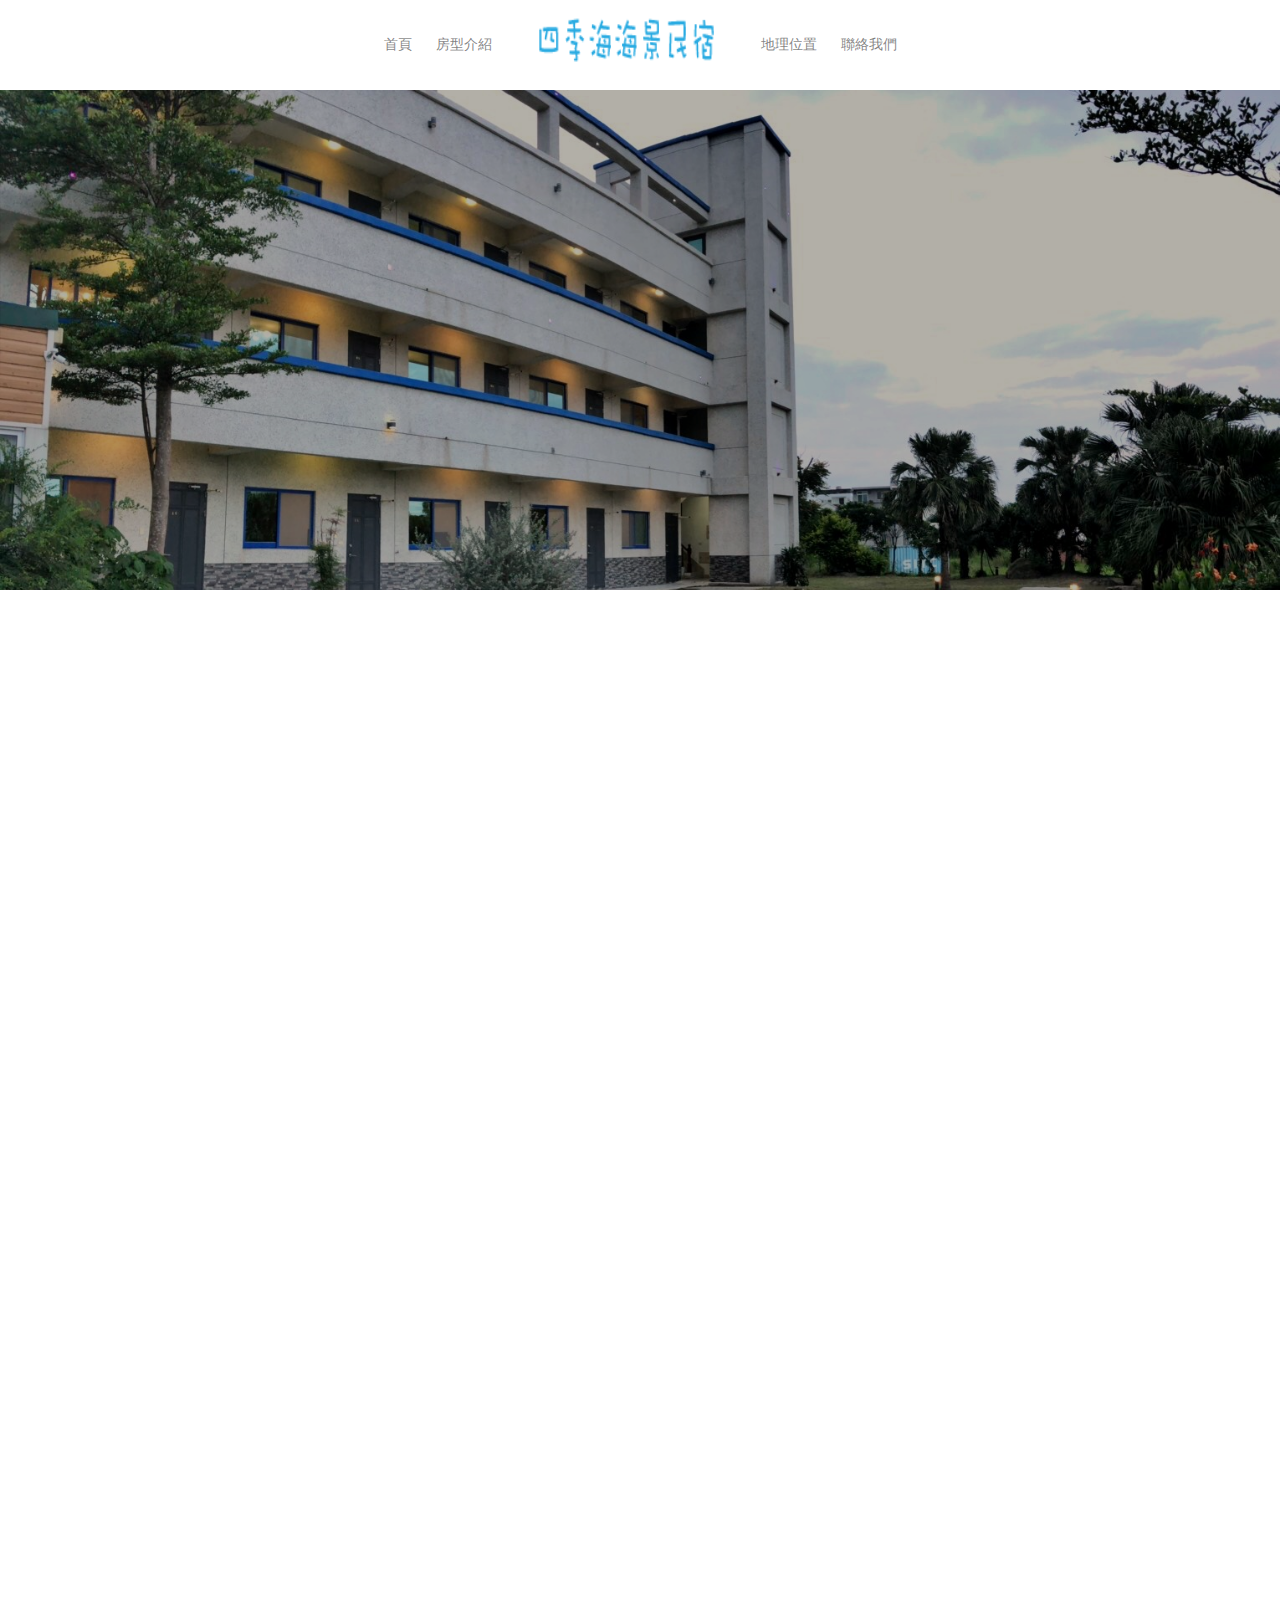
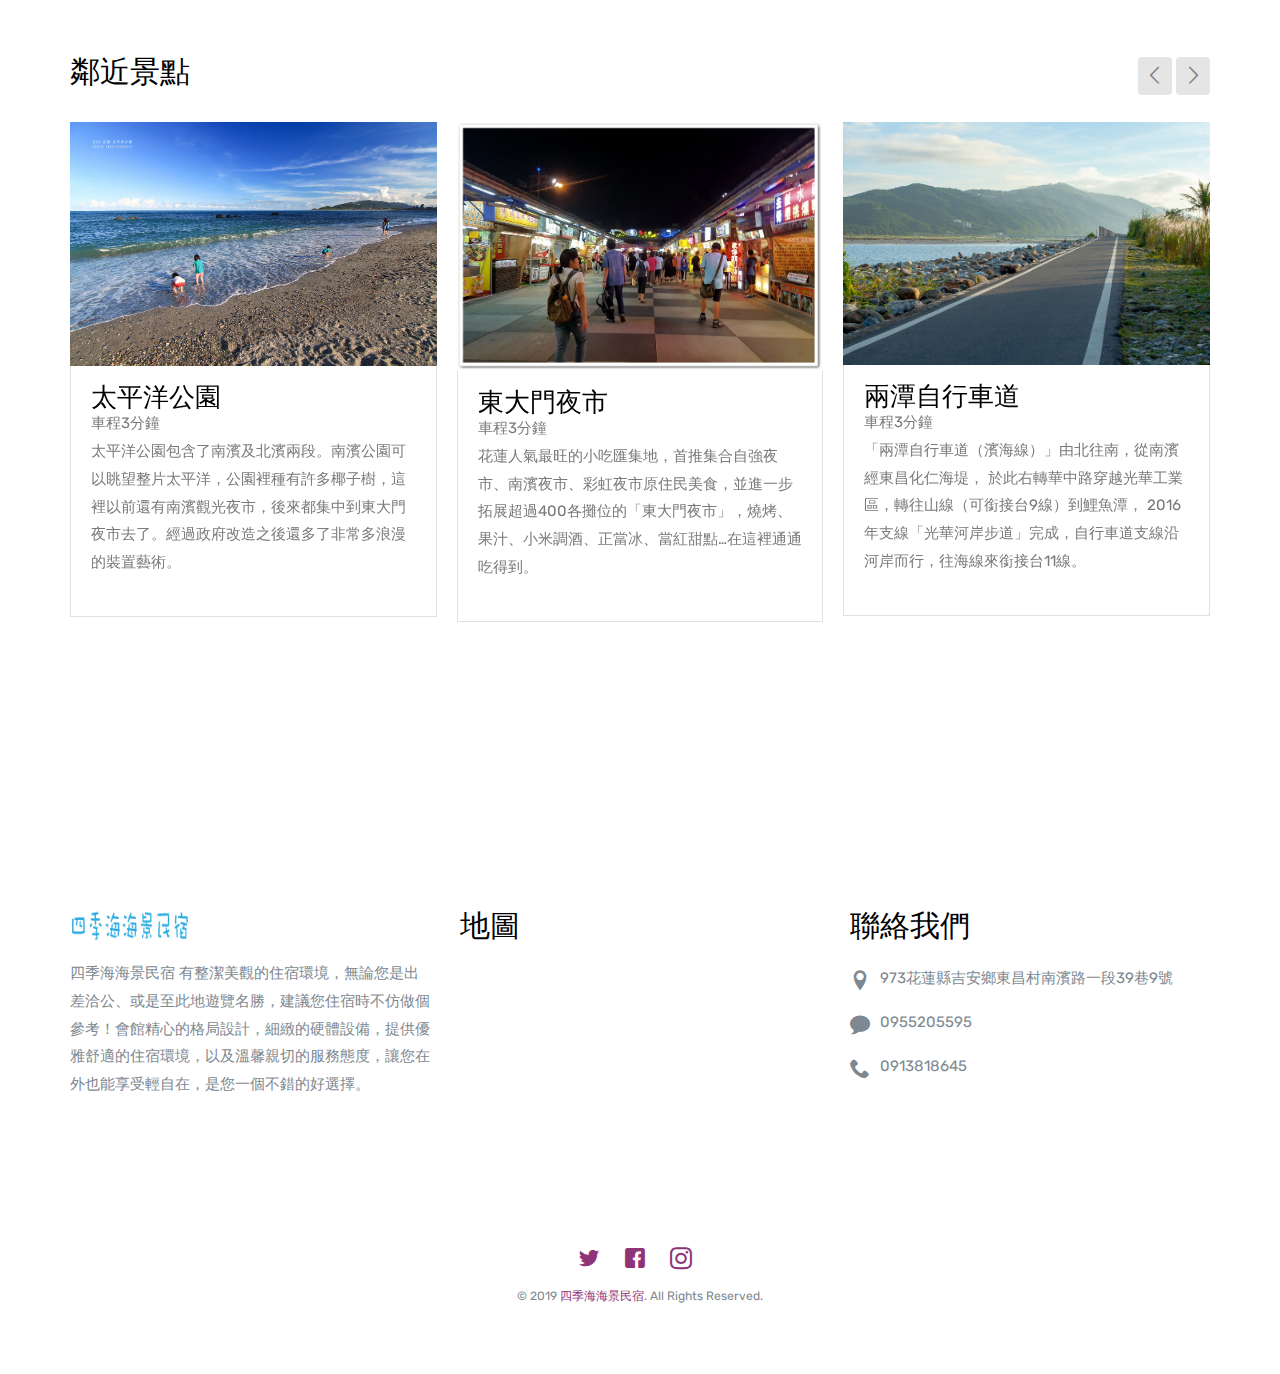
<file: four season sea/about.html>
<!DOCTYPE html>
<html lang="en">
  <head>
    <meta charset="utf-8">
    <meta name="viewport" content="width=device-width, initial-scale=1">
       <link rel="icon" href="img/logo.png" type="image/x-icon" />
    <title>四季海海景民宿 - 地理位置</title>
    <meta name="description" content="四季海海景民宿 有整潔美觀的住宿環境，無論您是出差洽公、或是至此地遊覽名勝，建議您住宿時不仿做個參考！會館精心的格局設計，細緻的硬體設備，提供優雅舒適的住宿環境，以及溫馨親切的服務態度，讓您在外也能享受輕自在，是您一個不錯的好選擇。">
    <meta name="keywords" content="">
    
    <link href="https://fonts.googleapis.com/css?family=Crimson+Text:300,400,700|Rubik:300,400,700,900" rel="stylesheet">
    <link rel="stylesheet" href="css/styles-merged.css">
    <link rel="stylesheet" href="css/style.min.css">
    <link rel="stylesheet" href="css/custom.css">

    <!--[if lt IE 9]>
      <script src="js/vendor/html5shiv.min.js"></script>
      <script src="js/vendor/respond.min.js"></script>
    <![endif]-->
  </head>
  <body>

  <!-- START: header -->

  <header role="banner" class="probootstrap-header">
    <!-- <div class="container"> -->
    <div class="row">
        <a href="index.html" class="probootstrap-logo visible-xs"><img src="img/logo_sm.png" class="hires" width="120" height="33" alt=""></a>
        
        <a href="#" class="probootstrap-burger-menu visible-xs"><i>選單</i></a>
        <div class="mobile-menu-overlay"></div>

        <nav role="navigation" class="probootstrap-nav hidden-xs">
          <ul class="probootstrap-main-nav">
            <li><a href="index.html">首頁</a></li>
            <li><a href="rooms.html">房型介紹</a></li>
            <li class="hidden-xs probootstrap-logo-center"><a href="index.html"><img src="img/logo_md.png" class="hires" width="181" height="50" alt=""></a></li>
            <li><a href="about.html">地理位置</a></li>
            <li><a href="contact.html">聯絡我們</a></li>
          </ul>
          <div class="extra-text visible-xs">
            <a href="#" class="probootstrap-burger-menu"><i>選單</i></a>
            <h5>聯絡我們</h5>
            <ul class="social-buttons">
              <li><a href="#"><i class="icon-twitter"></i></a></li>
              <li><a href="#"><i class="icon-facebook2"></i></a></li>
              <li><a href="#"><i class="icon-instagram2"></i></a></li>
            </ul>
          </div>
        </nav>
        </div>
    <!-- </div> -->
  </header>
  <!-- END: header -->

  <section class="probootstrap-slider flexslider probootstrap-inner">
    <ul class="slides">
       <li style="background-image: url(img/9.jpg);" class="overlay">
          <div class="container">
            <div class="row">
              <div class="col-md-10 col-md-offset-1">
                <div class="probootstrap-slider-text text-center">
                  <p><img src="img/curve_white.svg" class="seperator probootstrap-animate" alt="Free HTML5 Bootstrap Template"></p>
                  <h1 class="probootstrap-heading probootstrap-animate">地理位置</h1>
                  <div class="probootstrap-animate probootstrap-sub-wrap">  973花蓮縣吉安鄉東昌村南濱路一段39巷9號</div>
                </div>
              </div>
            </div>
          </div>
        </li>
    </ul>
  </section>
  
  <section class="probootstrap-section">
    <div class="container">
      <div class="row mb30">
        <div class="col-md-12">
<iframe src="https://www.google.com/maps/embed?pb=!1m18!1m12!1m3!1d3574.441150599385!2d121.60211557376515!3d23.95773188616512!2m3!1f0!2f0!3f0!3m2!1i1024!2i768!4f13.1!3m3!1m2!1s0x0%3A0x0!2zMjPCsDU3JzI3LjgiTiAxMjHCsDM2JzE1LjUiRQ!5e1!3m2!1szh-TW!2stw!4v1567246496682!5m2!1szh-TW!2stw" width="100%" height="800" frameborder="0" style="border:0;" allowfullscreen=""></iframe>
        </div>
      </div>
      <div class="row">
        <div class="col-md-6">



      </div>
    </div>
  </section>

  <section class="probootstrap-section">
    <div class="container">
        <div class="row">
          <div class="col-md-12 probootstrap-relative">
            <h3 class="mt0 mb30">鄰近景點</h3>
            <ul class="probootstrap-owl-navigation absolute right">
              <li><a href="#" class="probootstrap-owl-prev"><i class="icon-chevron-thin-left"></i></a></li>
              <li><a href="#" class="probootstrap-owl-next"><i class="icon-chevron-thin-right"></i></a></li>
            </ul>
          </div>
        </div>
        <div class="row">
          <div class="col-md-12 probootstrap-relative">
            <div class="owl-carousel owl-carousel-carousel">
              <div class="item">
                <div class="probootstrap-room">
                  <img src="img/1.jpg" alt="" class="img-responsive"></a>
                  <div class="text">
                    <h3>太平洋公園</h3>
                    <p>車程3分鐘<br>太平洋公園包含了南濱及北濱兩段。南濱公園可以眺望整片太平洋，公園裡種有許多椰子樹，這裡以前還有南濱觀光夜市，後來都集中到東大門夜市去了。經過政府改造之後還多了非常多浪漫的裝置藝術。</p>
                    <div class="post-meta">

                    </div>
                  </div>
                </div>
              </div>
              <div class="item">
                <div class="probootstrap-room">
                  <img src="img/2.jpg" alt="" class="img-responsive"></a>
                  <div class="text">
                    <h3>東大門夜市</h3>
                    <p>車程3分鐘<br>花蓮人氣最旺的小吃匯集地，首推集合自強夜市、南濱夜市、彩虹夜市原住民美食，並進一步拓展超過400各攤位的「東大門夜市」，燒烤、果汁、小米調酒、正當冰、當紅甜點…在這裡通通吃得到。</p>
                    <div class="post-meta">

                    </div>
                  </div>
                </div>
              </div>
              <div class="item">
                <div class="probootstrap-room">
                  <img src="img/3.jpg" alt="" class="img-responsive"></a>
                  <div class="text">
                    <h3>兩潭自行車道</h3>
                    <p>車程3分鐘<br>「兩潭自行車道（濱海線）」由北往南，從南濱經東昌化仁海堤，
於此右轉華中路穿越光華工業區，轉往山線（可銜接台9線）到鯉魚潭，
2016年支線「光華河岸步道」完成，自行車道支線沿河岸而行，往海線來銜接台11線。</p>
                    <div class="post-meta">

                    </div>
                  </div>
                </div>
              </div>
              <div class="item">
                <div class="probootstrap-room">
                  <img src="img/6.jpg" alt="" class="img-responsive"></a>
                  <div class="text">
                    <h3>台開心農場</h3>
                    <p>車程3分鐘<br>台開心農場位在花蓮縣吉安鄉，佔地14公頃，裡面分有農場與馬場，農場種植許多有機農作物還有可愛動物區、生態魚池。這裡飼養了梅花鹿、孔雀、公雞，生態池則有綠頭鴨與天鵝悠游其中，開放式空間常看到小鴨隨處散步，小朋友好愛跟在小鴨的屁股後走，農場免費讓遊客參觀。</p>
                    <div class="post-meta">

                    </div>
                  </div>
                </div>
              </div>
              <div class="item">
                <div class="probootstrap-room">
                  <img src="img/5.jpg" alt="" class="img-responsive"></a>
                  <div class="text">
                    <h3>新天堂樂園</h3>
                    <p>車程5分鐘<br>
新天堂樂園不僅打造全球室內最高溜滑梯，內部的規劃設置有市集、展演場、電子競技場、運動表演場（e-sports）等，可以進行電競比賽、表演舞蹈、各項競技、籃球比賽等等，引進全景互動劇院、VR電競對戰、AR互動電玩、光雕藝廊、F.P.V.個人視角遙控飛機、賽車。
</p>
                    <div class="post-meta">

                    </div>
                  </div>
                </div>
              </div>

            </div>
          </div>
        </div>
      </div>
  </section>


  <!-- START: footer -->
  <footer role="contentinfo" class="probootstrap-footer">
    <div class="container">
      <div class="row">
        <div class="col-md-4">
          <div class="probootstrap-footer-widget">
            <p class="mt40"><img src="img/logo_sm.png" class="hires" width="120" height="33" alt=""></p>
            <p>四季海海景民宿 有整潔美觀的住宿環境，無論您是出差洽公、或是至此地遊覽名勝，建議您住宿時不仿做個參考！會館精心的格局設計，細緻的硬體設備，提供優雅舒適的住宿環境，以及溫馨親切的服務態度，讓您在外也能享受輕自在，是您一個不錯的好選擇。</p>
          </div>
        </div>
        <div class="col-md-4">
          <div class="probootstrap-footer-widget">
            <h3>地圖</h3>
            <ul class="probootstrap-blog-list">
<iframe src="https://www.google.com/maps/embed?pb=!1m18!1m12!1m3!1d3645.4250770582835!2d121.60211557376515!3d23.95773188616512!2m3!1f0!2f0!3f0!3m2!1i1024!2i768!4f13.1!3m3!1m2!1s0x0%3A0x0!2zMjPCsDU3JzI3LjgiTiAxMjHCsDM2JzE1LjUiRQ!5e0!3m2!1szh-TW!2stw!4v1567246310546!5m2!1szh-TW!2stw" width="100%" height="200" frameborder="0" style="border:0;" allowfullscreen=""></iframe>
            </ul>
          </div>
        </div>
        <div class="col-md-4">
          <div class="probootstrap-footer-widget">
            <h3>聯絡我們</h3>
            <ul class="probootstrap-contact-info">
              <li><i class="icon-location2"></i> <span>973花蓮縣吉安鄉東昌村南濱路一段39巷9號</span></li>
              <li><i class="icon-bubble"></i><span>0955205595</span></li>
              <li><i class="icon-phone2"></i><span>0913818645</span></li>
            </ul>
            
          </div>
        </div>
      </div>
      <div class="row mt40">
        <div class="col-md-12 text-center">
          <ul class="probootstrap-footer-social">
            <li><a href=""><i class="icon-twitter"></i></a></li>
            <li><a href=""><i class="icon-facebook"></i></a></li>
            <li><a href=""><i class="icon-instagram2"></i></a></li>
          </ul>
          <p>
            <small>&copy; 2019 <a href="" target="_blank">四季海海景民宿</a>. All Rights Reserved. </small>
          </p>
          
        </div>
      </div>
    </div>
  </footer>
  <!-- END: footer -->
  
 
  <script src="js/scripts.min.js"></script>
  <script src="js/main.min.js"></script>
  <script src="js/custom.js"></script>

  </body>
</html>
</file>
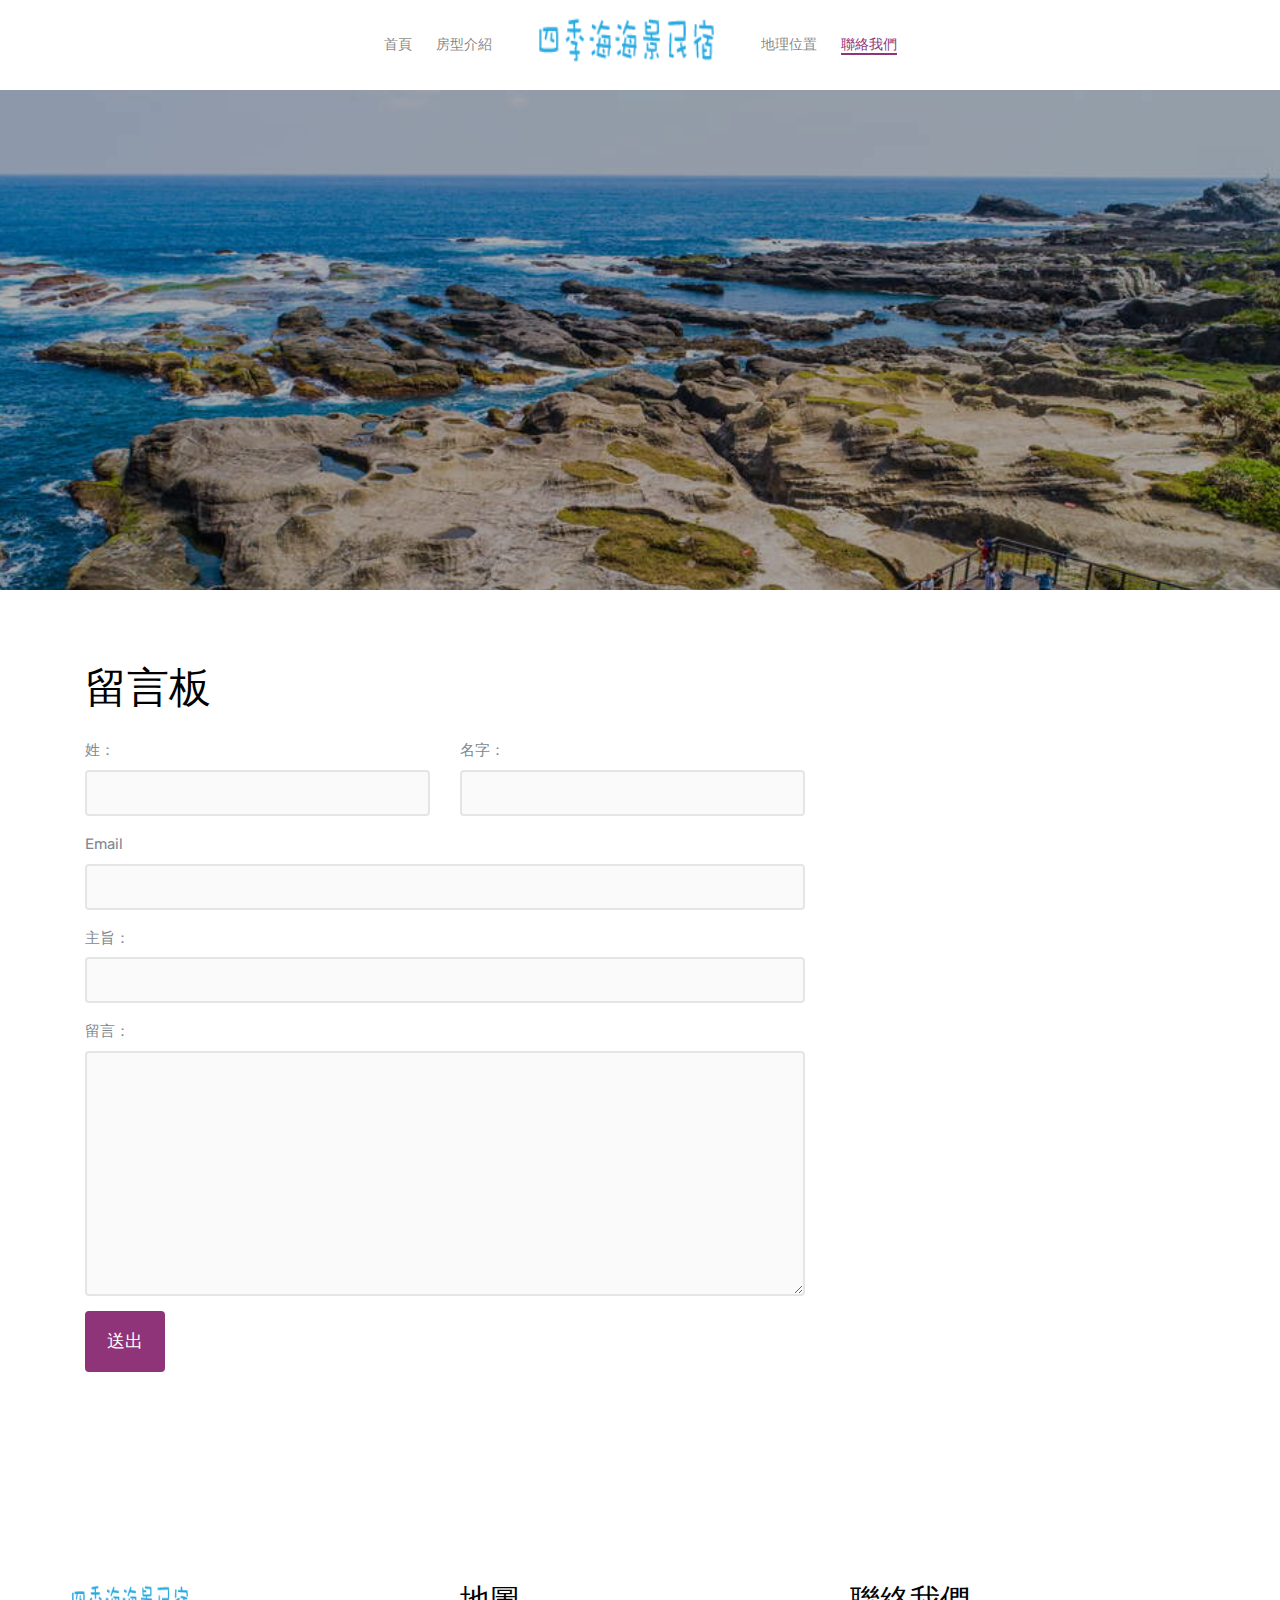
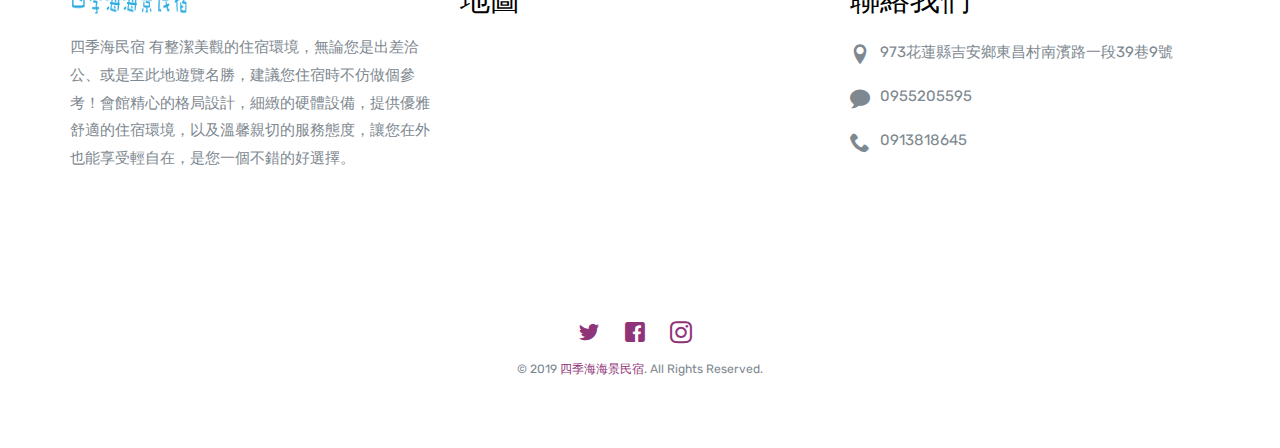
<file: four season sea/contact.html>
<!DOCTYPE html>

<html lang="en">
  <head>
    <meta charset="utf-8">
    <meta name="viewport" content="width=device-width, initial-scale=1">
    <link rel="icon" href="img/logo.png" type="image/x-icon" />
    <title>四季海海景民宿 - 聯絡我們</title>
    <meta name="description" content="四季海海景民宿 有整潔美觀的住宿環境，無論您是出差洽公、或是至此地遊覽名勝，建議您住宿時不仿做個參考！會館精心的格局設計，細緻的硬體設備，提供優雅舒適的住宿環境，以及溫馨親切的服務態度，讓您在外也能享受輕自在，是您一個不錯的好選擇。">
    <meta name="keywords" content="free website templates, free bootstrap themes, free template, free bootstrap, free website template">
    
    <link href="https://fonts.googleapis.com/css?family=Crimson+Text:300,400,700|Rubik:300,400,700,900" rel="stylesheet">
    <link rel="stylesheet" href="css/styles-merged.css">
    <link rel="stylesheet" href="css/style.min.css">
    <link rel="stylesheet" href="css/custom.css">

    <!--[if lt IE 9]>
      <script src="js/vendor/html5shiv.min.js"></script>
      <script src="js/vendor/respond.min.js"></script>
    <![endif]-->
  </head>
  <body>

  <!-- START: header -->

  <header role="banner" class="probootstrap-header">
    <!-- <div class="container"> -->
    <div class="row">
        <a href="index.html" class="probootstrap-logo visible-xs"><img src="img/logo_sm.png" class="hires" width="120" height="33" alt="Free Bootstrap Template by uicookies.com"></a>
        
        <a href="#" class="probootstrap-burger-menu visible-xs"><i>選單</i></a>
        <div class="mobile-menu-overlay"></div>

        <nav role="navigation" class="probootstrap-nav hidden-xs">
          <ul class="probootstrap-main-nav">
            <li><a href="index.html">首頁</a></li>
 <!--           <li><a href="about.html">About</a></li> -->
            <li><a href="rooms.html">房型介紹</a></li>
            <li class="hidden-xs probootstrap-logo-center"><a href="index.html"><img src="img/logo_md.png" class="hires" width="181" height="50" alt=""></a></li>
            <li><a href="about.html" >地理位置</a></li>
            <li class="active"><a href="contact.html">聯絡我們</a></li>
          </ul>
          <div class="extra-text visible-xs">
            <a href="#" class="probootstrap-burger-menu"><i>選單</i></a>
            <h5>聯絡我們</h5>
            <ul class="social-buttons">
              <li><a href="#"><i class="icon-twitter"></i></a></li>
              <li><a href="#"><i class="icon-facebook2"></i></a></li>
              <li><a href="#"><i class="icon-instagram2"></i></a></li>
            </ul>
          </div>
        </nav>
        </div>
    <!-- </div> -->
  </header>
  <!-- END: header -->

  <section class="probootstrap-slider flexslider probootstrap-inner">
    <ul class="slides">
       <li style="background-image: url(img/sea.jpg);" class="overlay">
          <div class="container">
            <div class="row">
              <div class="col-md-10 col-md-offset-1">
                <div class="probootstrap-slider-text text-center">
                  <p><img src="img/curve_white.svg" class="seperator probootstrap-animate" alt="Free HTML5 Bootstrap Template"></p>
                  <h1 class="probootstrap-heading probootstrap-animate">聯絡我們</h1>
                  <div class="probootstrap-animate probootstrap-sub-wrap">0913-818645金小姐
                    <br/>0955-205595鍾先生</div>
                </div>
              </div>
            </div>
          </div>
        </li>
    </ul>
  </section>
  
  <section class="probootstrap-section">
    <div class="container">
      <div class="row probootstrap-gutter60">
        <div class="col-md-8">
          <h2 class="mt0">留言板</h2>
          <form action="#" method="post" class="probootstrap-form">
            <div class="row">
              <div class="col-md-6">
                <div class="form-group">
                  <label for="fname">姓：</label>
                  <input type="text" class="form-control" id="fname" name="fname">
                </div>
              </div>
              <div class="col-md-6">
                <div class="form-group">
                  <label for="lname">名字：</label>
                  <input type="text" class="form-control" id="lname" name="lname">
                </div>
              </div>
            </div>
            <div class="form-group">
              <label for="email">Email</label>
              <input type="email" class="form-control" id="email" name="email">
            </div>
            <div class="form-group">
              <label for="subject">主旨：</label>
              <input type="text" class="form-control" id="subject" name="subject">
            </div>
            <div class="form-group">
              <label for="message">留言：</label>
              <textarea cols="30" rows="10" class="form-control" id="message" name="message"></textarea>
            </div>
            <div class="form-group">
              <input type="submit" class="btn btn-primary btn-lg" id="submit" name="submit" value="送出">
            </div>
          </form>
        </div>

      </div>
    </div>
  </section>

  <!-- START: footer -->
  <footer role="contentinfo" class="probootstrap-footer">
    <div class="container">
      <div class="row">
        <div class="col-md-4">
          <div class="probootstrap-footer-widget">
            <p class="mt40"><img src="img/logo_sm.png" class="hires" width="120" height="33" alt="Free HTML5 Bootstrap Template by uicookies.com"></p>
            <p>四季海民宿 有整潔美觀的住宿環境，無論您是出差洽公、或是至此地遊覽名勝，建議您住宿時不仿做個參考！會館精心的格局設計，細緻的硬體設備，提供優雅舒適的住宿環境，以及溫馨親切的服務態度，讓您在外也能享受輕自在，是您一個不錯的好選擇。</p>
          </div>
        </div>
        <div class="col-md-4">
          <div class="probootstrap-footer-widget">
            <h3>地圖</h3>
            <ul class="probootstrap-blog-list">
<iframe src="https://www.google.com/maps/embed?pb=!1m18!1m12!1m3!1d3645.4250770582835!2d121.60211557376515!3d23.95773188616512!2m3!1f0!2f0!3f0!3m2!1i1024!2i768!4f13.1!3m3!1m2!1s0x0%3A0x0!2zMjPCsDU3JzI3LjgiTiAxMjHCsDM2JzE1LjUiRQ!5e0!3m2!1szh-TW!2stw!4v1567246310546!5m2!1szh-TW!2stw" width="100%" height="200" frameborder="0" style="border:0;" allowfullscreen=""></iframe>
            </ul>
          </div>
        </div>
        <div class="col-md-4">
          <div class="probootstrap-footer-widget">
            <h3>聯絡我們</h3>
            <ul class="probootstrap-contact-info">
              <li><i class="icon-location2"></i> <span>973花蓮縣吉安鄉東昌村南濱路一段39巷9號</span></li>
              <li><i class="icon-bubble"></i><span>0955205595</span></li>
              <li><i class="icon-phone2"></i><span>0913818645</span></li>
            </ul>
            
          </div>
        </div>
      </div>
      <div class="row mt40">
        <div class="col-md-12 text-center">
          <ul class="probootstrap-footer-social">
            <li><a href=""><i class="icon-twitter"></i></a></li>
            <li><a href=""><i class="icon-facebook"></i></a></li>
            <li><a href=""><i class="icon-instagram2"></i></a></li>
          </ul>
          <p>
            <small>&copy; 2019 <a href="" target="_blank">四季海海景民宿</a>. All Rights Reserved. </small>
          </p>
          
        </div>
      </div>
    </div>
  </footer>
  <!-- END: footer -->
  
 
  

  <script src="js/scripts.min.js"></script>
  <script src="js/main.min.js"></script>
  <script src="js/custom.js"></script>

  </body>
</html>
</file>
<file: four season sea/css/custom.css>
/* Your custom css code goes here */
</file>
<file: four season sea/css/style.min.css>
/*!==============================
 * Theme Name: Atlantis
 * Theme URL: https://probootstrap.com/atlantis-hotel-free-html5-template-using-bootstrap-framework
 * Author: ProBootstrap.com
 * Author URL: https://probootstrap.com
 * License: Released for free under the Creative Commons Attribution 3.0 license (probootstrap.com/license)
 */body,html{overflow-x:hidden}@font-face{font-family:icomoon;src:url(../fonts/icomoon/icomoon.eot?1z9v6x);src:url(../fonts/icomoon/icomoon.eot?1z9v6x#iefix) format("embedded-opentype"),url(../fonts/icomoon/icomoon.ttf?1z9v6x) format("truetype"),url(../fonts/icomoon/icomoon.woff?1z9v6x) format("woff"),url(../fonts/icomoon/icomoon.svg?1z9v6x#icomoon) format("svg");font-weight:400;font-style:normal}html{font-size:1em}body{font-size:15px;font-weight:400;line-height:1.85;background:#fff;font-family:Rubik,sans-serif;color:#7e8890}::selection{background:#000;color:#fff}::-moz-selection{background:#000;color:#fff}h1,h2,h3,h4{margin:1.414em 0 .5em;line-height:1.2;font-weight:300;font-family:"Crimson Text",serif;color:#000}h1{margin-top:0;font-size:3.998em}h2{font-size:2.827em}h3{font-size:1.999em}h4{font-size:1.414em}.font_small,small{font-size:.807em}figure,ol,p,ul{margin-bottom:1.3em}a{-webkit-transition:.3s all;transition:.3s all;color:#903479}a:active,a:focus,a:hover{color:#000;text-decoration:none}a.hover-reverse{color:#000}a.hover-reverse:active,a.hover-reverse:focus,a.hover-reverse:hover{color:#903479;text-decoration:none}.probootstrap-header{padding-top:20px;padding-bottom:20px;width:100%;z-index:4;top:0;background:#fff}.probootstrap-logo{float:left;color:#000;padding-left:15px;font-size:20px;display:block;text-transform:uppercase;font-weight:700;font-family:Rubik,sans-serif}.probootstrap-logo:active,.probootstrap-logo:focus,.probootstrap-logo:hover{color:#000}@media screen and (max-width:768px){.probootstrap-logo{padding-left:25px}}.probootstrap-logo-center{text-transform:uppercase;position:relative;top:-7px}.probootstrap-logo-center a{margin-right:20px;margin-left:20px;text-align:center;color:#000;display:inline-block;zoom:1}@media screen and (max-width:992px){.probootstrap-logo-center a{margin-left:0;margin-right:0}}.probootstrap-nav{margin-left:0;text-align:center;float:none}.probootstrap-mobile-menu-active .probootstrap-nav{text-align:left;position:fixed;display:block!important;overflow-y:auto;top:0;right:0;bottom:0;z-index:1100;height:100vh;width:300px;background:#000;padding:40px;-webkit-transition:.3s all ease-out;transition:.3s all ease-out;-webkit-transform:translateX(300px);transform:translateX(300px)}.probootstrap-mobile-menu-active .probootstrap-nav .extra-text{display:block;float:left;clear:both;margin-top:30px;color:#fff}.probootstrap-mobile-menu-active .probootstrap-nav .extra-text .social-buttons{padding:0;margin:0 0 20px}.probootstrap-mobile-menu-active .probootstrap-nav .extra-text .social-buttons li{display:inline-block;zoom:1;padding:0;margin:0}.probootstrap-mobile-menu-active .probootstrap-nav .extra-text .social-buttons li a{color:#fff;padding:10px}.probootstrap-mobile-menu-active .probootstrap-nav .extra-text .social-buttons li:first-child a{padding-left:0}.probootstrap-mobile-menu-active .probootstrap-nav .extra-text h5{text-transform:uppercase;letter-spacing:.1em;color:rgba(255,255,255,.5)}.probootstrap-mobile-menu-active.show .probootstrap-nav{-webkit-transform:translateX(0);transform:translateX(0)}.probootstrap-main-nav{margin:0;padding:0}.probootstrap-mobile-menu-active .probootstrap-main-nav{float:left;margin-top:40px;width:100%}.probootstrap-main-nav li{margin:0;padding:0 10px;list-style:none;display:inline;font-size:18px}.probootstrap-mobile-menu-active .probootstrap-main-nav li{margin-bottom:10px;padding-left:0;padding-right:0;display:block}.probootstrap-main-nav li a{text-transform:uppercase;padding:0;color:rgba(0,0,0,.5);font-size:14px}.probootstrap-mobile-menu-active .probootstrap-main-nav li a{margin-bottom:10px;padding:5px 0;display:block;line-height:1.5;color:rgba(255,255,255,.5);border-bottom:none!important}.probootstrap-main-nav li a:hover{color:#903479}.probootstrap-mobile-menu-active .probootstrap-main-nav li a:hover{color:#fff}.probootstrap-main-nav li.probootstrap-cta{margin-left:20px}.probootstrap-main-nav li.probootstrap-cta a{border:2px solid #fff;padding-right:20px;padding-left:20px;border-radius:4px}.probootstrap-main-nav li.probootstrap-cta a:hover{background:#fff;color:#903479}.probootstrap-mobile-menu-active .probootstrap-main-nav li.probootstrap-cta{margin-left:0;margin-top:20px}.probootstrap-mobile-menu-active .probootstrap-main-nav li.probootstrap-cta a{padding-top:2px;padding-bottom:2px}.probootstrap-main-nav li.active a{color:#903479;border-bottom:2px solid #903479}.probootstrap-main-nav li.active a:hover{color:#000}.probootstrap-mobile-menu-active .probootstrap-main-nav li.active a{border-bottom:none!important;color:#fff}.probootstrap-header-social{position:absolute;top:34px;right:60px}.probootstrap-header-social li{display:inline;list-style:none;margin-left:5px}.probootstrap-header-social li a{color:#fff}.mobile-menu-overlay{z-index:1099;position:fixed;top:0;bottom:0;left:0;right:0;width:100vw;height:100vh;background:rgba(0,0,0,.3);opacity:0;visibility:hidden;-webkit-transition:.3s all ease-out;transition:.3s all ease-out}.probootstrap-mobile-menu-active.show .mobile-menu-overlay{opacity:1;visibility:visible}.probootstrap-intro{background-size:cover;background-repeat:no-repeat;position:relative;top:0;height:100vh;overflow:hidden}.probootstrap-intro.probootstrap-intro-inner{height:500px}.probootstrap-intro .probootstrap-scroll-down{position:absolute;z-index:1;left:50%;-webkit-transform:translateX(-50%);transform:translateX(-50%);-webkit-transition:.9s all ease-out;transition:.9s all ease-out;bottom:20px;color:#fff;opacity:1;visibility:visible}.probootstrap-intro .probootstrap-scroll-down.probootstrap-sleep{bottom:-50px;opacity:0;visibility:hidden}.probootstrap-intro .probootstrap-intro-text{margin-top:300px}@media screen and (max-width:768px){.probootstrap-intro{background-position:center center}.probootstrap-intro .probootstrap-intro-text{height:inherit!important;margin-top:100px;padding-left:15px;padding-right:15px}}.probootstrap-intro.probootstrap-intro-inner .probootstrap-intro-text{margin-top:190px}.probootstrap-intro:before{z-index:1;position:absolute;display:none;top:0;left:0;right:0;bottom:0;content:"";background:#ddf0f3;background:-webkit-gradient(linear,left top,right top,from(#ddf0f3),to(#903479));background:linear-gradient(to right,#ddf0f3 0,#903479 100%);filter:progid:DXImageTransform.Microsoft.gradient( startColorstr=$firstcolor, endColorstr=$secondcolor, GradientType=1 );opacity:.8}.probootstrap-intro>.container,.probootstrap-intro>.container-fluid{position:relative;z-index:3}.probootstrap-intro h1{font-size:120px;text-transform:uppercase;color:#000;font-weight:900;line-height:100px;margin-bottom:0}.probootstrap-intro h1 span{font-weight:300;display:block}@media screen and (max-width:768px){.probootstrap-intro.probootstrap-intro-inner .probootstrap-intro-text{margin-top:150px}.probootstrap-intro{height:inherit!important;padding:7em 0}.probootstrap-intro h1{font-size:60px;line-height:60px}}.probootstrap-intro .probootstrap-subtitle{max-width:700px}.probootstrap-intro .probootstrap-subtitle h2{margin-top:0;color:rgba(0,0,0,.9);font-weight:300;font-family:"Crimson Text",serif;letter-spacing:.1em;text-transform:uppercase;position:relative;padding-bottom:10px}.probootstrap-intro .probootstrap-subtitle h2:before{content:"";position:absolute;bottom:0;left:0;width:50px;height:2px;background:#903479}.probootstrap-intro .probootstrap-subtitle h2 a{color:#000}.probootstrap-intro .probootstrap-subtitle h2 a:hover{color:rgba(0,0,0,.7)}.probootstrap-intro.probootstrap-intro-inner h1{font-size:100px;line-height:100px}@media screen and (max-width:768px){.probootstrap-intro.probootstrap-intro-inner h1{font-size:50px;line-height:50px}}.probootstrap-intro.probootstrap-intro-inner h2{font-size:30px}.probootstrap-watch-intro{font-size:23px;font-weight:300}.probootstrap-watch-intro a i{position:relative;top:2px;-webkit-transition:.3s all;transition:.3s all}.probootstrap-watch-intro a:hover i{margin-left:20px}.probootstrap-burger-menu{display:inline-block;width:18px;height:18px;cursor:pointer;text-decoration:none}.probootstrap-burger-menu i{position:relative;display:inline-block;width:18px;height:2px;color:#000;font:700 14px/.4 Helvetica,arial;text-transform:uppercase;text-indent:-55px;background:#000;-webkit-transition:all .2s ease-out;transition:all .2s ease-out}.probootstrap-burger-menu i::after,.probootstrap-burger-menu i::before{content:'';width:18px;height:2px;background:#000;position:absolute;left:0;-webkit-transition:all .2s ease-out;transition:all .2s ease-out}.probootstrap-burger-menu i::before{top:-7px}.probootstrap-burger-menu i::after{bottom:-7px}.probootstrap-burger-menu:hover i::before{top:-10px}.probootstrap-burger-menu:hover i::after{bottom:-10px}.probootstrap-burger-menu.active i{background:0 0}.probootstrap-burger-menu.active i::before{top:0;-webkit-transform:rotateZ(45deg);transform:rotateZ(45deg)}.probootstrap-burger-menu.active i::after{bottom:0;-webkit-transform:rotateZ(-45deg);transform:rotateZ(-45deg)}.probootstrap-mobile-menu-active.show .probootstrap-burger-menu i{color:#fff;background:#fff}.probootstrap-mobile-menu-active.show .probootstrap-burger-menu i:after,.probootstrap-mobile-menu-active.show .probootstrap-burger-menu i:before{background:#fff}.probootstrap-mobile-menu-active.show .probootstrap-burger-menu.active i{background:0 0}.probootstrap-burger-menu{position:absolute;top:26px;right:20px}.btn{border:none;border-radius:4px;padding:8px 15px}.btn:active{-webkit-transition:.2s all;transition:.2s all;-webkit-transform:scale(.95);transform:scale(.95);-webkit-box-shadow:none;box-shadow:none}.btn.btn-lg{line-height:1.5;padding:15px 20px}.btn.btn-primary{border:2px solid #903479;background:#903479;color:#fff}.btn.btn-primary:active,.btn.btn-primary:focus,.btn.btn-primary:hover{background:#6b265a;color:#fff;border:2px solid #6b265a}.btn.btn-primary:active,.btn.btn-primary:focus{outline:0;border:2px solid #6b265a}.btn.btn-ghost{background:0 0;border:2px solid #903479;color:#903479}.btn.btn-ghost:hover{background:#903479;color:#fff;border:2px solid #903479}.btn.btn-ghost:active,.btn.btn-ghost:focus{outline:0;background:0 0;color:#903479;border:2px solid #903479}.btn.btn-ghost.btn-ghost-white{background:0 0;border:2px solid #fff;color:#fff}.btn.btn-ghost.btn-ghost-white:hover{background:#fff;color:#903479}.btn.btn-ghost.btn-ghost-white:active,.btn.btn-ghost.btn-ghost-white:focus{outline:0;background:#fff;color:#903479;border:2px solid #fff}.btn.btn-black,.btn.btn-black:active,.btn.btn-black:focus,.btn.btn-black:hover{background:#000;border:1px solid #000;color:#fff}.btn.btn-black:active,.btn.btn-black:focus{outline:0}.probootstrap-section{padding:5em 0;position:relative;z-index:2}.probootstrap-section.probootstrap-section-sm{padding:3em 0}.probootstrap-section.probootstrap-border-top{border-top:1px solid rgba(0,0,0,.1)}.probootstrap-section.probootstrap-border-bottom{border-bottom:1px solid rgba(0,0,0,.1)}.probootstrap-section>.container.probootstrap-border-top{padding-top:50px;border-top:1px solid rgba(0,0,0,.1)}.probootstrap-section.probootstrap-section-colored,.probootstrap-section.probootstrap-section-dark{background:#ddf0f3;background:-webkit-gradient(linear,left top,right top,from(#ddf0f3),to(#903479));background:linear-gradient(to right,#ddf0f3 0,#903479 100%);filter:progid:DXImageTransform.Microsoft.gradient( startColorstr=$firstcolor, endColorstr=$secondcolor, GradientType=1 )}.probootstrap-section.probootstrap-section-colored .section-heading h2,.probootstrap-section.probootstrap-section-dark .section-heading h2{color:#fff}.probootstrap-section.probootstrap-section-colored .section-heading p,.probootstrap-section.probootstrap-section-dark .section-heading p{color:rgba(255,255,255,.6)}.probootstrap-section.probootstrap-section-colored p,.probootstrap-section.probootstrap-section-dark p{color:#fff}.probootstrap-section.probootstrap-section-dark{background:#f5f5f5;color:#000}.probootstrap-section.probootstrap-section-dark .section-heading h2{color:#000}.probootstrap-section.probootstrap-section-dark .section-heading p,.probootstrap-section.probootstrap-section-dark p{color:rgba(0,0,0,.6)}.probootstrap-section.probootstrap-bg-white{background:#fff}.probootstrap-section.probootstrap-bg{background-size:cover;background-repeat:no-repeat}.probootstrap-section.probootstrap-bg:before{position:absolute;content:"";background:rgba(0,0,0,.4);top:0;left:0;right:0;bottom:0}.probootstrap-section .heading-with-icon{color:#903479;font-size:24px}.probootstrap-section .heading-with-icon i{color:#903479}.probootstrap-section-heading h2{margin-top:0;margin-bottom:10px}@media screen and (max-width:768px){.probootstrap-section{padding:3em 0}.probootstrap-section-heading h2{font-size:30px}}.probootstrap-cta{padding:2em 0}.probootstrap-cta.probootstrap-light{background:#f5f5f5}.probootstrap-cta .probootstrap-cta-heading{font-size:24px;margin-top:10px;float:left;width:80%;margin-bottom:0}.probootstrap-cta .probootstrap-cta-heading span{font-size:16px}.probootstrap-cta .probootstrap-cta-button-wrap{width:20%;float:right;text-align:right}@media screen and (max-width:768px){.probootstrap-cta .probootstrap-cta-heading{margin-bottom:30px}.probootstrap-cta .probootstrap-cta-button-wrap,.probootstrap-cta .probootstrap-cta-heading{width:100%;text-align:left}}.probootstrap-relative{position:relative}.probootstrap-owl-navigation{margin:0;padding:0}.probootstrap-owl-navigation.absolute{position:absolute;top:2px}.probootstrap-owl-navigation.absolute.right{right:15px}@media screen and (max-width:768px){.probootstrap-owl-navigation.absolute{position:relative;margin-bottom:40px}.probootstrap-owl-navigation.absolute.right{margin-left:15px}}.probootstrap-owl-navigation.absolute.left{left:0}.probootstrap-owl-navigation li{display:inline-block;list-style:none;margin:0;padding:0}.probootstrap-owl-navigation li a{font-size:20px;padding:7px;background:#e6e5e5;color:#807f7f;border-radius:4px}.probootstrap-owl-navigation li a i{position:relative;top:1px}.probootstrap-owl-navigation li a:hover{background:#903479;color:#fff}.probootstrap-room{-webkit-transition:.3s all ease-out;transition:.3s all ease-out;margin-bottom:30px}.probootstrap-room h3{font-size:26px;line-height:24px;margin-bottom:0;margin-top:0}.probootstrap-room p{color:#7a7a7a}.probootstrap-room p strong{color:#000;font-weight:400}.probootstrap-room p:last-child{margin-bottom:0}.probootstrap-room .text{padding:20px;border:1px solid #e0e0e0;border-top:none}.probootstrap-room.fade{opacity:.4}.probootstrap-half{display:-webkit-box;display:-ms-flexbox;display:flex;-ms-flex-wrap:wrap;flex-wrap:wrap}.probootstrap-half .image,.probootstrap-half .text{width:50%}.probootstrap-half .image{background-size:cover;background-position:center center;background-repeat:no-repeat}.probootstrap-half .text{padding:100px;background:#903479}@media screen and (max-width:1000px){.probootstrap-half .image{height:300px;width:100%}.probootstrap-half .text{width:100%;padding:30px 15px;float:left}}.probootstrap-half .text h2{color:#fff}.probootstrap-half .text p{color:rgba(255,255,255,.5);line-height:1.5}.section-heading h2{font-size:2.074em;font-weight:300}.probootstrap-form .form-note-link,.probootstrap-form label{font-weight:400}.lead{line-height:1.65}.probootstrap-footer{padding:3em 0;position:relative}.probootstrap-footer .probootstrap-backtotop{position:absolute;top:-30px;left:50%;-webkit-transform:translateX(-50%);transform:translateX(-50%)}.probootstrap-footer .probootstrap-backtotop a{-webkit-box-shadow:0 2px 20px 0 rgba(0,0,0,.1);box-shadow:0 2px 20px 0 rgba(0,0,0,.1);display:inline-block;zoom:1;text-align:center;background:#fff;width:60px;height:60px;line-height:60px;border-radius:50%;border-bottom:none!important}.probootstrap-footer .probootstrap-backtotop a:active,.probootstrap-footer .probootstrap-backtotop a:focus,.probootstrap-footer .probootstrap-backtotop a:hover{color:#903479!important}.probootstrap-footer .border-top{padding-top:50px;border-top:1px solid rgba(255,255,255,.2)}@media screen and (max-width:768px){.probootstrap-footer{padding:3em 0}}.probootstrap-footer .probootstrap-footer-widget{float:left;width:100%;margin-bottom:30px}.probootstrap-footer .probootstrap-footer-widget h4{font-size:20px;margin-bottom:20px}.probootstrap-footer .probootstrap-footer-link{padding:0;margin:0}.probootstrap-footer .probootstrap-footer-link.float{float:left;margin-right:40px}@media screen and (max-width:992px){.probootstrap-footer .probootstrap-footer-link.float{margin-top:0;margin-left:0;margin-right:40px}}@media screen and (max-width:480px){.probootstrap-footer .probootstrap-footer-link.float{margin-top:0;margin-left:0;margin-right:0;width:100%}}.probootstrap-footer .probootstrap-footer-link li{list-style:none;padding:0;margin:0}.probootstrap-footer .probootstrap-back-to-top{text-align:right}@media screen and (max-width:768px){.probootstrap-footer .probootstrap-back-to-top{text-align:left;margin-top:30px}}.probootstrap-hover-overlay{position:relative;display:block;overflow:hidden;-webkit-transition:.7s all ease-out;transition:.7s all ease-out;margin-bottom:30px}.probootstrap-hover-overlay img{position:relative;z-index:1;-webkit-transition:.3s all ease-out;transition:.3s all ease-out}.probootstrap-hover-overlay:before{-webkit-transition:.3s all ease-out;transition:.3s all ease-out;content:"";top:0;left:0;right:0;bottom:0;position:absolute;background:rgba(0,0,0,.5);opacity:0;visibility:hidden;z-index:2}.probootstrap-hover-overlay .probootstrap-text-overlay{position:absolute;z-index:20;left:20px;top:20px;-webkit-transition:.4s all ease-out;transition:.4s all ease-out;opacity:0;visibility:hidden}.probootstrap-hover-overlay .probootstrap-text-overlay h3{color:#fff;margin-bottom:0;margin-top:0}.probootstrap-hover-overlay .probootstrap-text-overlay p{color:rgba(255,255,255,.8);font-size:12px;letter-spacing:.1em;text-transform:uppercase}.probootstrap-hover-overlay .probootstrap-text-overlay p:last-child{margin-bottom:0}.probootstrap-hover-overlay:hover:before{opacity:1;visibility:visible}.probootstrap-hover-overlay:hover .probootstrap-text-overlay{top:20px;opacity:1;visibility:visible}.probootstrap-hover-overlay:hover img{-webkit-transform:scale(1.1);transform:scale(1.1)}.probootstrap-block-image-text{background:#fff;margin-bottom:30px}.probootstrap-block-image-text figure{margin-bottom:0;position:relative}.probootstrap-block-image-text figure img{max-width:100%;margin-bottom:0}.probootstrap-block-image-text .actions{position:absolute;bottom:10px;right:0}.probootstrap-block-image-text .actions a{color:#fff;margin-right:10px}.probootstrap-block-image-text .text{padding:20px}.probootstrap-block-image-text .text h3{margin:0 0 10px;font-size:30px}.probootstrap-block-image-text .text h3 a{color:#000}.probootstrap-block-image-text .text h3 a:hover{color:#903479}.probootstrap-block-image-text .text p.dark{color:#999}.probootstrap-block-image-text .text p:last-child{margin-bottom:0}.post-meta{font-size:12px;text-transform:uppercase;color:#b3b2b2}.post-meta ul{padding:0;margin:0}.post-meta ul li{display:inline-block;list-style:none;margin-right:10px;margin-bottom:10px}.post-meta .review-rate{border-radius:4px;display:inline-block;zoom:1;margin-right:10px;padding:2px 3px;line-height:1;background:#000;color:#fff}.probootstrap-blog-list,.probootstrap-news-list,.probootstrap-product-list{padding:0;margin:0}.probootstrap-blog-list li,.probootstrap-news-list li,.probootstrap-product-list li{padding:0;margin:0 0 20px;list-style:none}.probootstrap-blog-list li a,.probootstrap-news-list li a,.probootstrap-product-list li a{color:#000;display:table}.probootstrap-blog-list li a .probootstrap-image,.probootstrap-blog-list li a .probootstrap-text,.probootstrap-news-list li a .probootstrap-image,.probootstrap-news-list li a .probootstrap-text,.probootstrap-product-list li a .probootstrap-image,.probootstrap-product-list li a .probootstrap-text{display:table-cell;vertical-align:top}.probootstrap-blog-list li a p,.probootstrap-news-list li a p,.probootstrap-product-list li a p{color:#7e8890;line-height:1.4}.probootstrap-blog-list li a .probootstrap-image,.probootstrap-news-list li a .probootstrap-image,.probootstrap-product-list li a .probootstrap-image{width:80px}.probootstrap-blog-list li a .probootstrap-image img,.probootstrap-news-list li a .probootstrap-image img,.probootstrap-product-list li a .probootstrap-image img{border-radius:2px}.probootstrap-blog-list li a .probootstrap-text,.probootstrap-news-list li a .probootstrap-text,.probootstrap-product-list li a .probootstrap-text{padding-left:20px}.probootstrap-blog-list li a .probootstrap-text .meta,.probootstrap-news-list li a .probootstrap-text .meta,.probootstrap-product-list li a .probootstrap-text .meta{display:block;color:#ccc}.probootstrap-blog-list li a .probootstrap-text h4,.probootstrap-news-list li a .probootstrap-text h4,.probootstrap-product-list li a .probootstrap-text h4{font-size:20px;margin:0;color:#000}.link-with-icon,.probootstrap-blog-list li a:hover h4,.probootstrap-news-list li a:hover h4,.probootstrap-product-list li a:hover h4{color:#903479}.link-with-icon i{position:relative;top:2px;opacity:0;visibility:hidden;-webkit-transition:.3s all;transition:.3s all;left:-20px}.link-with-icon:focus,.link-with-icon:hover{color:#6b265a}.link-with-icon:focus i,.link-with-icon:hover i{position:relative;top:2px;left:0;opacity:1;visibility:visible}.link-with-icon.white,.link-with-icon.white:hover{color:#fff}.probootstrap-footer-social{padding:0;margin:0}.probootstrap-footer-social li{display:inline;padding:0;margin:0;list-style:none}.probootstrap-footer-social li a{padding:10px;font-size:22px}.probootstrap-footer-social li:first-child>a{padding-left:0}.nav-pills.probootstrap-center,.nav-tabs.probootstrap-center{text-align:center}.nav-pills.probootstrap-center>li,.nav-tabs.probootstrap-center>li{float:none;display:inline-block;zoom:1}.nav-pills.probootstrap-tabs>li>a,.nav-tabs.probootstrap-tabs>li>a{border-radius:0;padding:20px 30px;background:#903479;color:#fff;font-size:16px;border:none!important}@media screen and (max-width:480px){.nav-pills.probootstrap-center>li,.nav-pills.probootstrap-tabs>li>a,.nav-tabs.probootstrap-center>li,.nav-tabs.probootstrap-tabs>li>a{width:100%;display:block}}.nav-pills.probootstrap-tabs>li>a:hover,.nav-tabs.probootstrap-tabs>li>a:hover{background:#7d2d69}.nav-pills.probootstrap-tabs>li>a:active,.nav-pills.probootstrap-tabs>li>a:focus,.nav-tabs.probootstrap-tabs>li>a:active,.nav-tabs.probootstrap-tabs>li>a:focus{outline:0}.nav-pills.probootstrap-tabs>li.active>a,.nav-tabs.probootstrap-tabs>li.active>a{background:#fff;color:#000}.nav-pills.probootstrap-tabs.no-border,.nav-tabs.probootstrap-tabs.no-border{border-bottom:none}.probootstrap-tab-style-1{position:absolute;bottom:1px;width:100%}@media screen and (max-width:768px){.probootstrap-tab-section{padding-bottom:0!important}.probootstrap-tab-style-1{position:relative}}.service{margin-bottom:30px;float:left;width:100%;padding:40px;border:1px solid rgba(0,0,0,.1)}.service .icon{display:block;margin-bottom:30px}.service .icon i{font-size:40px;color:#903479}.service h3{font-size:22px;margin-bottom:20px;margin-top:0}.service p{font-size:15px}.service.left-icon{padding:0;border:none;margin-bottom:20px!important}.service.left-icon .icon,.service.left-icon .text{display:table-cell;vertical-align:top}.service.left-icon .icon{width:70px;position:relative;top:0}.service.left-icon .icon img{max-width:100%}.service.left-icon .icon i{font-size:40px}.service.left-icon .icon .svg{fill:#903479}.service.left-icon .text{display:table-cell;padding-left:30px}.service.left-icon h3{font-size:22px;margin-bottom:20px}.service.left-icon p{font-size:14px}.service.left-icon p:last-child{margin-bottom:0}.service.left-icon.left-icon-sm .icon{width:60px}.service.left-icon.left-icon-sm .text{padding-left:0}.service.hover_service{-webkit-transition:.3s all;transition:.3s all}.service.hover_service:focus,.service.hover_service:hover{-webkit-box-shadow:0 2px 20px 0 rgba(0,0,0,.1);box-shadow:0 2px 20px 0 rgba(0,0,0,.1);border:1px solid transparent}.probootstrap-form{margin-bottom:50px}.probootstrap-form.probootstrap-form-box{background:#fff;padding:60px;-webkit-box-shadow:18px 17px 104px -24px rgba(0,0,0,.1);box-shadow:18px 17px 104px -24px rgba(0,0,0,.1)}@media screen and (max-width:768px){.probootstrap-form.probootstrap-form-box{padding:20px}}.probootstrap-form .form-note-link a{color:#bfbfbf}.probootstrap-form .form-note-link a:active,.probootstrap-form .form-note-link a:focus,.probootstrap-form .form-note-link a:hover{color:#404040}.probootstrap-form .form-control{height:46px;-webkit-box-shadow:none;box-shadow:none;font-size:16px;-webkit-appearance:none;-moz-appearance:none;appearance:none;border:2px solid #e6e5e5;background:#fafafa;-webkit-transition:.3s all ease-out;transition:.3s all ease-out}.probootstrap-form .form-control:active,.probootstrap-form .form-control:focus{-webkit-box-shadow:none;box-shadow:none;border-color:#903479;background:#fff}.probootstrap-form .form-group .form-field{position:relative}.probootstrap-form .form-group .form-field .icon{position:absolute;top:15px;right:20px}.probootstrap-form .form-group .form-field .form-control{padding-right:50px}.probootstrap-form textarea.form-control{height:inherit;resize:vertical}.probootstrap-animate{opacity:0;visibility:hidden}.probootstrap-contact-info,.with-icon{padding:0;margin:0 0 30px}.probootstrap-contact-info li,.with-icon li{padding:0;margin:20px 0 15px;list-style:none;line-height:24px;display:table}.probootstrap-contact-info li>i,.probootstrap-contact-info li>span,.with-icon li>i,.with-icon li>span{vertical-align:top;display:table-cell}.probootstrap-contact-info li>i,.with-icon li>i{font-size:20px;position:relative;top:4px;width:30px}.with-icon li i{top:4px;font-size:15px}.with-icon.colored i{color:#903479}.flexslider,.flexslider .slides>li,.slider-height{height:800px;overflow:hidden}.lead{font-size:20px}.flexslider{position:relative;z-index:2;background:0 0;border:none;margin:0;border-radius:0;color:rgba(255,255,255,.7)}.flexslider .seperator{max-width:auto;width:auto!important;margin:0 auto}.flexslider .probootstrap-heading{color:#fff;font-weight:300;font-size:50px;line-height:60px;font-family:"Crimson Text",serif}.flexslider .probootstrap-sub-wrap{max-width:700px;text-align:left;font-size:18px;line-height:1.5}.flexslider .text-center .probootstrap-sub-wrap{margin:0 auto;text-align:center}.flexslider .probootstrap-slider-text{margin-top:300px}@media screen and (max-width:480px){.flexslider,.flexslider .slides>li,.slider-height{height:inherit;height:500px}.flexslider .probootstrap-slider-text{margin-top:100px}}.flexslider.probootstrap-inner{height:500px}.flexslider.probootstrap-inner .probootstrap-slider-text{margin-top:150px}.flexslider .slides>li{background-size:cover;background-position:center center;background-repeat:none}.flexslider .slides>li.overlay:before{background: rgba(0,0,0,.3);content:"";position:absolute;top:0;left:0;right:0;bottom:0}.flexslider .flex-control-paging{position:absolute;bottom:30px;z-index:20}@media screen and (max-width:480px){.flexslider.probootstrap-inner .probootstrap-slider-text{margin-top:100px}.flexslider .flex-direction-nav{display:none}}.flexslider .flex-direction-nav a{text-decoration:none;display:block;width:30px;height:30px;position:absolute;top:50%;-webkit-transform:translateY(-50%);transform:translateY(-50%);z-index:10;overflow:hidden;opacity:0;cursor:pointer;-webkit-transition:all .3s ease-in-out;transition:all .3s ease-in-out;border:2px solid rgba(255,255,255,.9);border-radius:50%;padding:30px}.flexslider .flex-direction-nav a:active,.flexslider .flex-direction-nav a:focus,.flexslider .flex-direction-nav a:hover{outline:0}.flexslider .flex-direction-nav a:before{font-family:icomoon;speak:none;font-style:normal;font-weight:400;font-variant:normal;text-transform:none;line-height:1;-webkit-font-smoothing:antialiased;-moz-osx-font-smoothing:grayscale;position:absolute;content:"\e929";-webkit-transition:.3s all;transition:.3s all;font-size:30px;display:inline-block;color:#fff;left:50%;top:50%;-webkit-transform:translate(-50%,-50%);transform:translate(-50%,-50%)}.flexslider .flex-direction-nav a.flex-next:before{content:"\e92a";left:50%;top:50%;-webkit-transform:translate(-50%,-50%);transform:translate(-50%,-50%)}.flex-direction-nav .flex-prev{left:50px}.flex-direction-nav .flex-next{right:50px;text-align:right}.flexslider:hover .flex-direction-nav .flex-prev{opacity:.7;left:60px}.flexslider:hover .flex-direction-nav .flex-next:hover,.flexslider:hover .flex-direction-nav .flex-prev:hover{opacity:1;background:rgba(255,255,255,.3)}.flexslider:hover .flex-direction-nav .flex-next{opacity:.7;right:60px}.flex-control-paging li a{width:7px;height:7px;display:block;background:rgba(255,255,255,.2);cursor:pointer;text-indent:-9999px;-webkit-box-shadow:none;-o-box-shadow:none;box-shadow:none;-webkit-transition:.3s all;transition:.3s all}.flex-control-paging li a:hover{background:#333;background:rgba(255,255,255,.7)}.flex-control-paging li a.flex-active{background:#fff;cursor:default}.owl-carousel{margin-bottom:100px}.owl-carousel.border-rounded .item{border:1px solid rgba(0,0,0,.1);border-radius:4px;overflow:hidden}.owl-carousel .owl-controls,.owl-carousel-posts .owl-controls{margin-top:0}.owl-carousel .owl-controls .owl-nav .owl-next,.owl-carousel .owl-controls .owl-nav .owl-prev,.owl-carousel-posts .owl-controls .owl-nav .owl-next,.owl-carousel-posts .owl-controls .owl-nav .owl-prev{top:50%;-webkit-transform:translateY(-50%);transform:translateY(-50%);z-index:9999;position:absolute;-webkit-transition:.2s all;transition:.2s all}.owl-carousel-posts .owl-controls .owl-nav .owl-next,.owl-carousel-posts .owl-controls .owl-nav .owl-prev{top:24%}.owl-carousel .owl-controls .owl-nav .owl-next,.owl-carousel-posts .owl-controls .owl-nav .owl-next{right:20px}.owl-carousel .owl-controls .owl-nav .owl-prev,.owl-carousel-posts .owl-controls .owl-nav .owl-prev{left:20px}.owl-carousel-fullwidth .owl-controls .owl-nav .owl-next i,.owl-carousel-fullwidth .owl-controls .owl-nav .owl-next:hover i,.owl-carousel-fullwidth .owl-controls .owl-nav .owl-prev i,.owl-carousel-fullwidth .owl-controls .owl-nav .owl-prev:hover i,.owl-carousel-posts .owl-controls .owl-nav .owl-next i,.owl-carousel-posts .owl-controls .owl-nav .owl-next:hover i,.owl-carousel-posts .owl-controls .owl-nav .owl-prev i,.owl-carousel-posts .owl-controls .owl-nav .owl-prev:hover i{color:#000}.owl-carousel-fullwidth.fh5co-light-arrow .owl-controls .owl-nav .owl-next i,.owl-carousel-fullwidth.fh5co-light-arrow .owl-controls .owl-nav .owl-next:hover i,.owl-carousel-fullwidth.fh5co-light-arrow .owl-controls .owl-nav .owl-prev i,.owl-carousel-fullwidth.fh5co-light-arrow .owl-controls .owl-nav .owl-prev:hover i{color:#fff}.owl-theme .owl-controls .owl-nav [class*=owl-]{background:0 0!important}.owl-theme .owl-controls .owl-nav [class*=owl-] i{font-size:24px;background:rgba(0,0,0,.7)!important;padding:12px;-webkit-transition:.5s all;transition:.5s all}.mfp-no-margins .mfp-container,.mfp-no-margins img.mfp-img{padding:0}.owl-theme .owl-controls .owl-nav [class*=owl-]:focus i,.owl-theme .owl-controls .owl-nav [class*=owl-]:hover i{background:rgba(0,0,0,.7)!important}.owl-theme .owl-dots{position:absolute;bottom:-30px;width:100%;text-align:center}.owl-carousel-fullwidth.owl-theme .owl-dots,.owl-work.owl-theme .owl-dots{bottom:-30px;margin-bottom:-2.5em}.owl-theme .owl-dots .owl-dot span{width:8px;height:8px;background:rgba(0,0,0,.2);-webkit-transition:.2s all;transition:.2s all;border:2px solid transparent}.owl-theme .owl-dots .owl-dot span:hover{background:0 0;border:2px solid rgba(0,0,0,.2)}.owl-theme .owl-dots .owl-dot.active span,.owl-theme .owl-dots .owl-dot:hover span{background:0 0;border:2px solid #000}.probootstrap-testimonial:before{background:rgba(0,0,0,.7)!important}.probootstrap-testimonial .section-heading p{color:rgba(255,255,255,.9)!important}.probootstrap-testimonial .owl-theme .owl-dots .owl-dot span{background:rgba(255,255,255,.2)}.probootstrap-testimonial .owl-theme .owl-dots .owl-dot span:hover{background:0 0;border:2px solid rgba(255,255,255,.2)}.probootstrap-testimonial .owl-theme .owl-dots .owl-dot.active span,.probootstrap-testimonial .owl-theme .owl-dots .owl-dot:hover span{background:0 0;border:2px solid #fff}.mfp-fade.mfp-bg{opacity:0;-webkit-transition:all .15s ease-out;transition:all .15s ease-out}.mfp-fade.mfp-bg.mfp-ready{opacity:.8}.mfp-fade.mfp-bg.mfp-removing{opacity:0}.mfp-fade.mfp-wrap .mfp-content{opacity:0;-webkit-transition:all .15s ease-out;transition:all .15s ease-out}.mfp-fade.mfp-wrap.mfp-ready .mfp-content{opacity:1}.mfp-fade.mfp-wrap.mfp-removing .mfp-content{opacity:0}.image-link{cursor:-webkit-zoom-in;cursor:zoom-in}.mfp-with-zoom .mfp-container,.mfp-with-zoom.mfp-bg{opacity:0;-webkit-backface-visibility:hidden;-webkit-transition:all .3s ease-out;transition:all .3s ease-out}.mfp-with-zoom.mfp-ready .mfp-container{opacity:1}.mfp-with-zoom.mfp-ready.mfp-bg{opacity:.8}.mfp-with-zoom.mfp-removing .mfp-container,.mfp-with-zoom.mfp-removing.mfp-bg{opacity:0}.mfp-no-margins .mfp-figure:after{top:0;bottom:0}.mfp-title{text-align:center;padding:6px 0}.image-source-link{color:#DDD}.probootstrap-gutter0>div[class*=col-]{padding-right:0;padding-left:0}@media screen and (max-width:480px){.probootstrap-gutter0>div[class*=col-]{padding-right:0;padding-left:0}.probootstrap-gutter10>div[class*=col-]{padding-right:5px;padding-left:5px}}.probootstrap-gutter10>div[class*=col-]{padding-right:5px;padding-left:5px}.probootstrap-gutter40>div[class*=col-]{padding-right:20px;padding-left:20px}@media screen and (max-width:480px){.probootstrap-gutter40>div[class*=col-]{padding-right:15px;padding-left:15px}}.probootstrap-gutter60>div[class*=col-]{padding-right:30px;padding-left:30px}.mb0{margin-bottom:0!important}.mb10{margin-bottom:10px!important}.mb20{margin-bottom:20px!important}.mb30{margin-bottom:30px!important}.mb40{margin-bottom:40px!important}.mb50{margin-bottom:50px!important}.mb60{margin-bottom:60px!important}.mb70{margin-bottom:70px!important}.mb80{margin-bottom:80px!important}.mb90{margin-bottom:90px!important}.mb100{margin-bottom:100px!important}.mt0{margin-top:0!important}.mt10{margin-top:10px!important}.mt20{margin-top:20px!important}.mt30{margin-top:30px!important}.mt40{margin-top:40px!important}.mt50{margin-top:50px!important}.mt60{margin-top:60px!important}.mt70{margin-top:70px!important}.mt80{margin-top:80px!important}.mt90{margin-top:90px!important}.mt100{margin-top:100px!important}.pb0{padding-bottom:0!important}.probootstrap-black-color{color:#000!important}.probootstrap-white-color{color:#fff!important}.probootstrap-primary-color{color:#903479!important}.probootstrap-secondary-color{color:#ddf0f3!important}@media screen and (max-width:768px){.owl-theme .owl-controls .owl-nav{display:none}.img-sm-responsive,.img-xs-responsive{max-width:100%}}@media screen and (max-width:480px){.probootstrap-gutter60>div[class*=col-]{padding-right:15px;padding-left:15px}.col-xxs-12{float:none;width:100%}}
</file>
